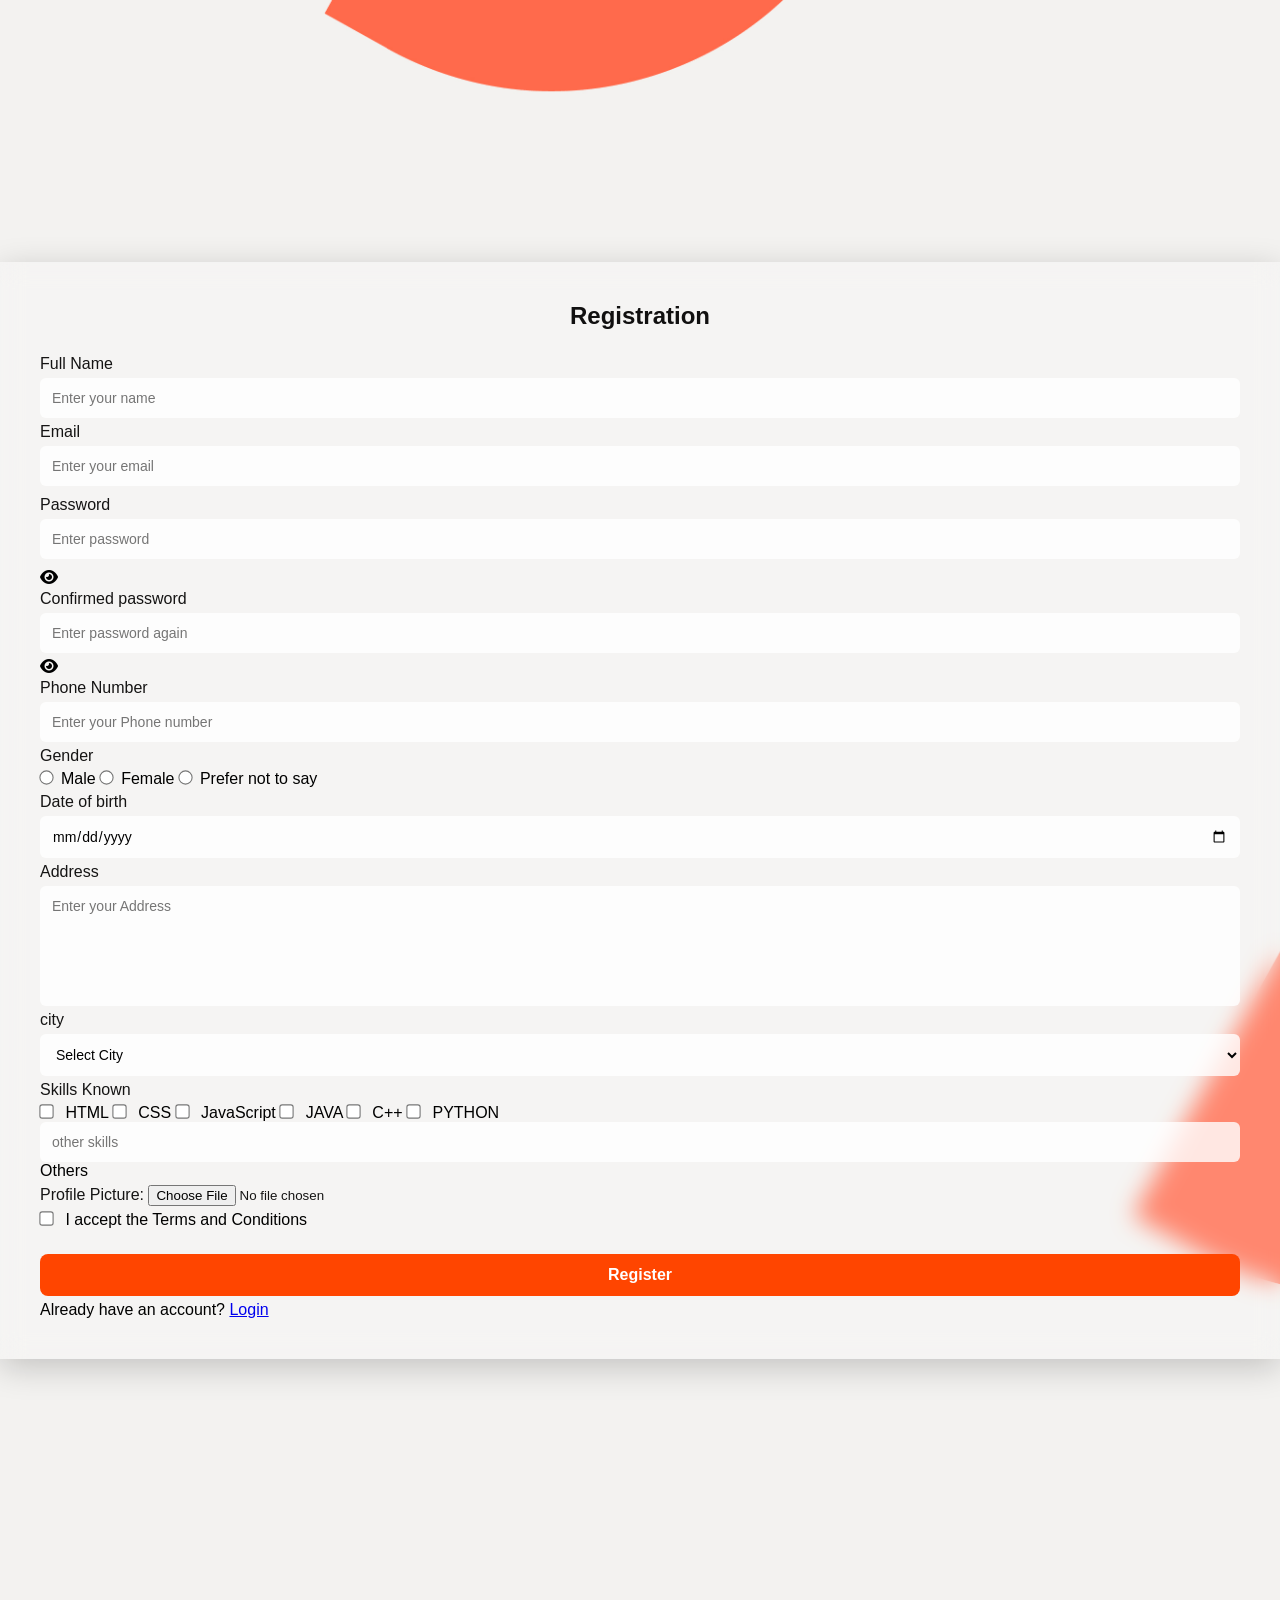
<file: index.html>
<!DOCTYPE html>
<html lang="en">
<head>
    <meta charset="UTF-8">
    <meta name="viewport" content="width=device-width, initial-scale=1.0">
    <title>Registration</title>
    <link rel="stylesheet" href="registration.css">
    <link rel="stylesheet" href="https://cdnjs.cloudflare.com/ajax/libs/font-awesome/6.4.0/css/all.min.css">
</head>
<body>
    <div class="container">
        <h2>Registration</h2>
        <form action="#" id="registerForm">
            <div class="user-detail">
                <div class="Input-box">
                    <label>Full Name</label>
                    <input type="text" id="name" placeholder="Enter your name" required>

                    <label>Email</label>
                    <input type="email" id="email" placeholder="Enter your email" required>
                    <span id="emailError" class="error-message"></span>

                    <label>Password</label>
                    <input type="password" id="password" placeholder="Enter password" required pattern="(?=.*[a-z])(?=.*[A-Z])(?=.*[0-9])(?=.*[!@#$%^&*_=+]).{8,16}"
                    title="Password must contain at least 8 characters, one uppercase, one lowercase, one number, and one special character."
                    oninvalid="this.setCustomValidity('Please ensure your password meets the requirements.')"
                    oninput="this.setCustomValidity('')">
                    <span id="passwordError" class="error-message"></span>
                    <i class="fa-solid fa-eye" id="togglepassword"></i>

                    <label>Confirmed password</label>
                    <input type="password" id="confirmPassword" placeholder="Enter password again" required>
                    <i class="fa-solid fa-eye" id="toggleconfirmPassword"></i>

                    <label>Phone Number</label>
                    <input type="text" id="phone" placeholder="Enter your Phone number" required>
                    
                    <label>Gender</label>
                    <div>
                        <input type="radio" name="gender" id="genderMale" value="Male">Male

                        <input type="radio" name="gender" id="genderFemale" value="Female">Female

                        <input type="radio" name="gender" id="genderother"  value="Prefer not to say">Prefer not to say
                    </div>

                    <label>Date of birth</label>
                    <input type="date" id="dob" required>

                    <label>Address</label>
                    <textarea id="address" placeholder="Enter your Address" rows="6" required></textarea>

                    <label>city</label>
                    <select id="city" required>
                        <option value=""> Select City</option>
                        <option value="Bangalore">Bangalore</option>
                        <option value="Delhi">Delhi</option>
                        <option value="Mumbai">Mumbai</option>
                        <option value="Kolkata">Kolkata</option>
                        <option value="Chennai">Chennai</option>
                        <option value="Hydrabad">Hydrabad</option>
                        <option value="Gujrat">Gujrat</option>
                        <option value="Rajasthan">Rajasthan</option>
                    </select>

                    <label>Skills Known</label>
                    <div>
                        <input type="checkbox" class="skill" value="HTML"> HTML

                        <input type="checkbox" class="skill" value="
                        CSS"> CSS

                        <input type="checkbox" class="skill" value="JavaScript"> JavaScript

                        <input type="checkbox" class="skill" value="JAVA"> JAVA

                        <input type="checkbox" class="skill" value="C++"> C++

                        <input type="checkbox" class="skill" value="PYTHON"> PYTHON

                        <input type="text" id="otherSkill" Placeholder="other skills"> Others

                    </div>
                    
                    <label>Profile Picture: <input type="file" id="profilePic" accept="image/*"></label>

                    <div>
                        <input type="checkbox" id="terms" required> I accept the Terms and Conditions
                    </div>

                    <button type="submit">Register</button>

                    <p>Already have an account? <a href="login.html">Login</a></p>

                    
                </div>
            </div>
        </form>
    </div>
    <script src="registration.js"></script>
</body>
</html>
</file>
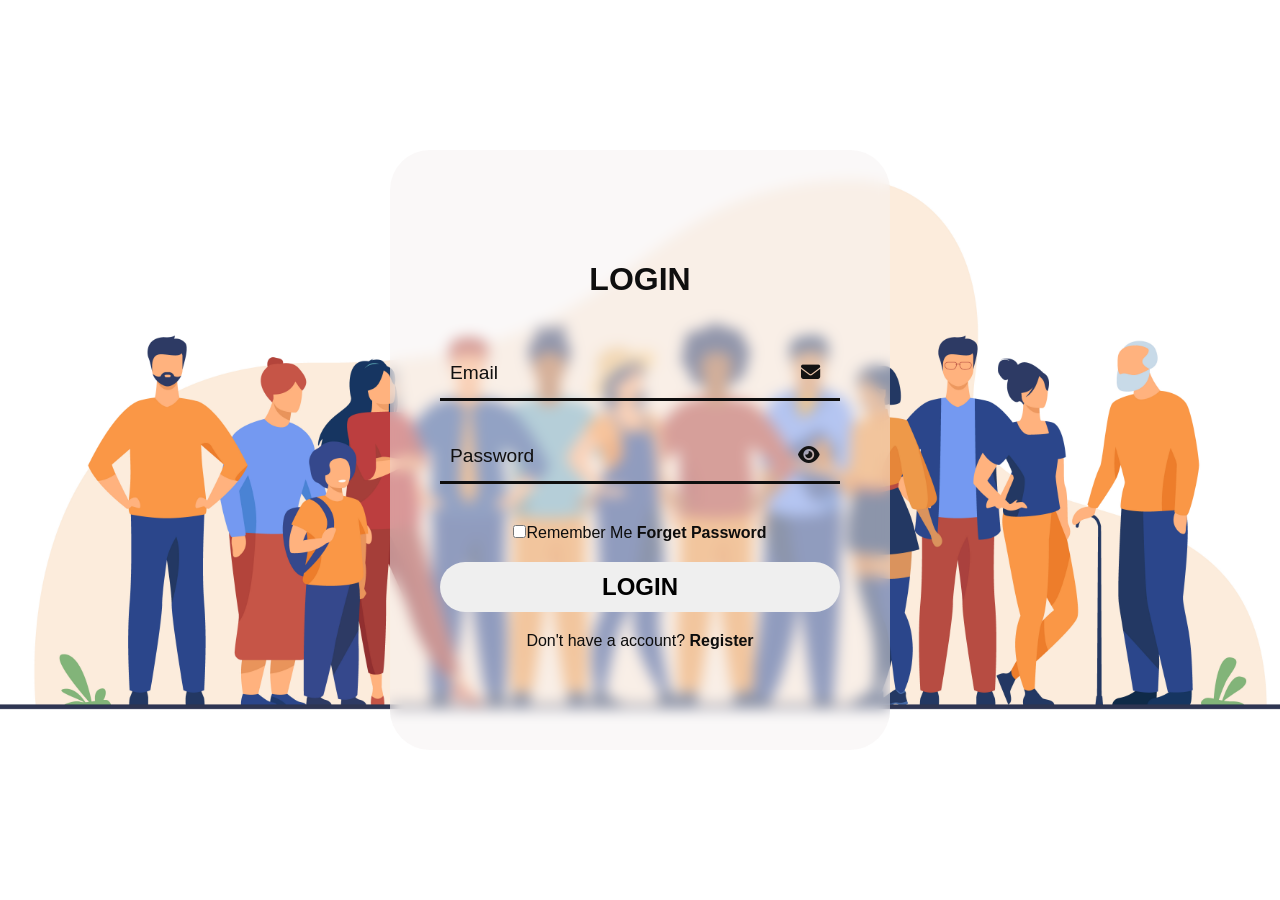
<file: dashboard.html>
<!DOCTYPE html>
<html>
<head>
  <meta charset="UTF-8" />
  <meta name="viewport" content="width=device-width, initial-scale=1.0" />
  <title>Dashboard</title>
  <link rel="stylesheet" href="dashboard.css" />
</head>
<body>
  <div class="dashboard-container">
    <div class = "dashboard-header">
      <h2>Welcome, <span id = "userName"></span></h2>
      <img id="userpic" width="100" height="100"/>
    </div>

    <div class="dashboard-info">
      <p><strong>Email:</strong> <span id="userEmail"></span></p>
      <p><strong>Phone:</strong> <span id="userPhone"></span></p>
      <p><strong>Gender:</strong> <span id="userGender"></span></p>
      <p><strong>Date of Birth:</strong> <span id="userDob"></span></p>
      <p><strong>Address:</strong> <span id="userAddress"></span></p>
      <p><strong>City:</strong> <span id="userCity"></span></p>
      <p><strong>Skills:</strong> <span id="userSkills"></span></p>
    </div>
    <button id="logoutBtn">Logout</button>
  </div>
  <script src="dashboard.js"></script>
</body>
</html>
</file>
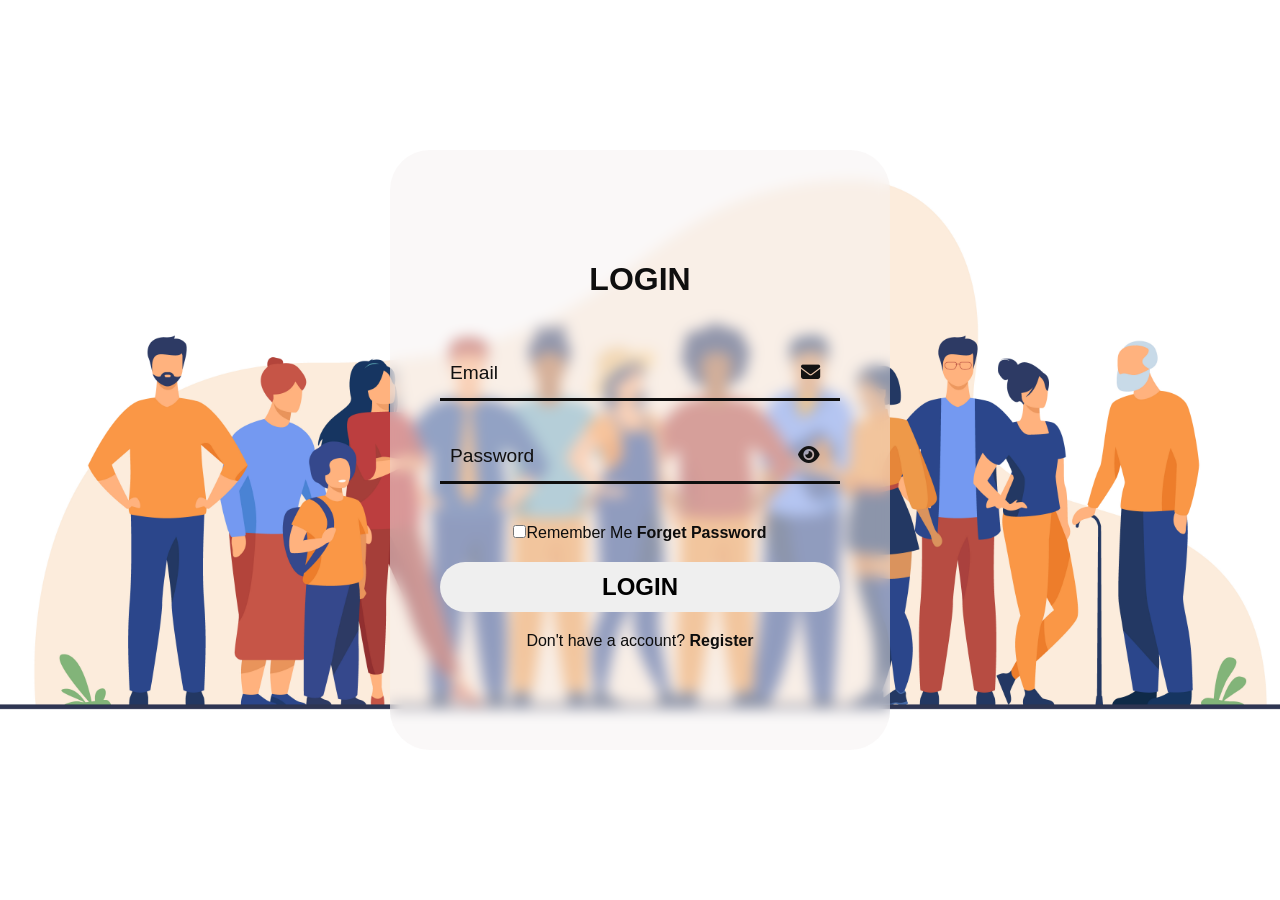
<file: login.html>
<!DOCTYPE html>
<html lang="en">
<head>
    <meta charset="UTF-8">
    <meta name="viewport" content="width=device-width, initial-scale=1.0">
    <title>Login Form</title>
    <link rel="stylesheet" href="login.css">
    <link rel="stylesheet" href="https://cdnjs.cloudflare.com/ajax/libs/font-awesome/6.5.0/css/all.min.css" integrity="sha512-..." crossorigin="anonymous" referrerpolicy="no-referrer" />
    <link rel="stylesheet" href="https://cdnjs.cloudflare.com/ajax/libs/font-awesome/6.4.0/css/all.min.css">


</head>
<body>
    <div class="container">
        <h2>Login</h2>
        <form action="" id="loginForm">
            <div class="form-group">
                <input type="email" id="loginEmail" required>
                <label for="">Email</label>
                <i class="fa-solid fa-envelope"></i>
                
            </div>
            <div class="form-group">
                <input type="password" id="loginPassword" required>
                <label for="">Password</label>
                <i class="fa-solid fa-eye" id="eye"></i>
            </div>

            <p><input type="checkbox">Remember Me <a href="#">Forget Password</a></p>
            <button type="submit">Login</button>

            <p>Don't have a account? <a href="index.html">Register</a>
            </p>
            
        </form>
    </div>
    <script src="login.js"></script>
</body>
</html>
</file>
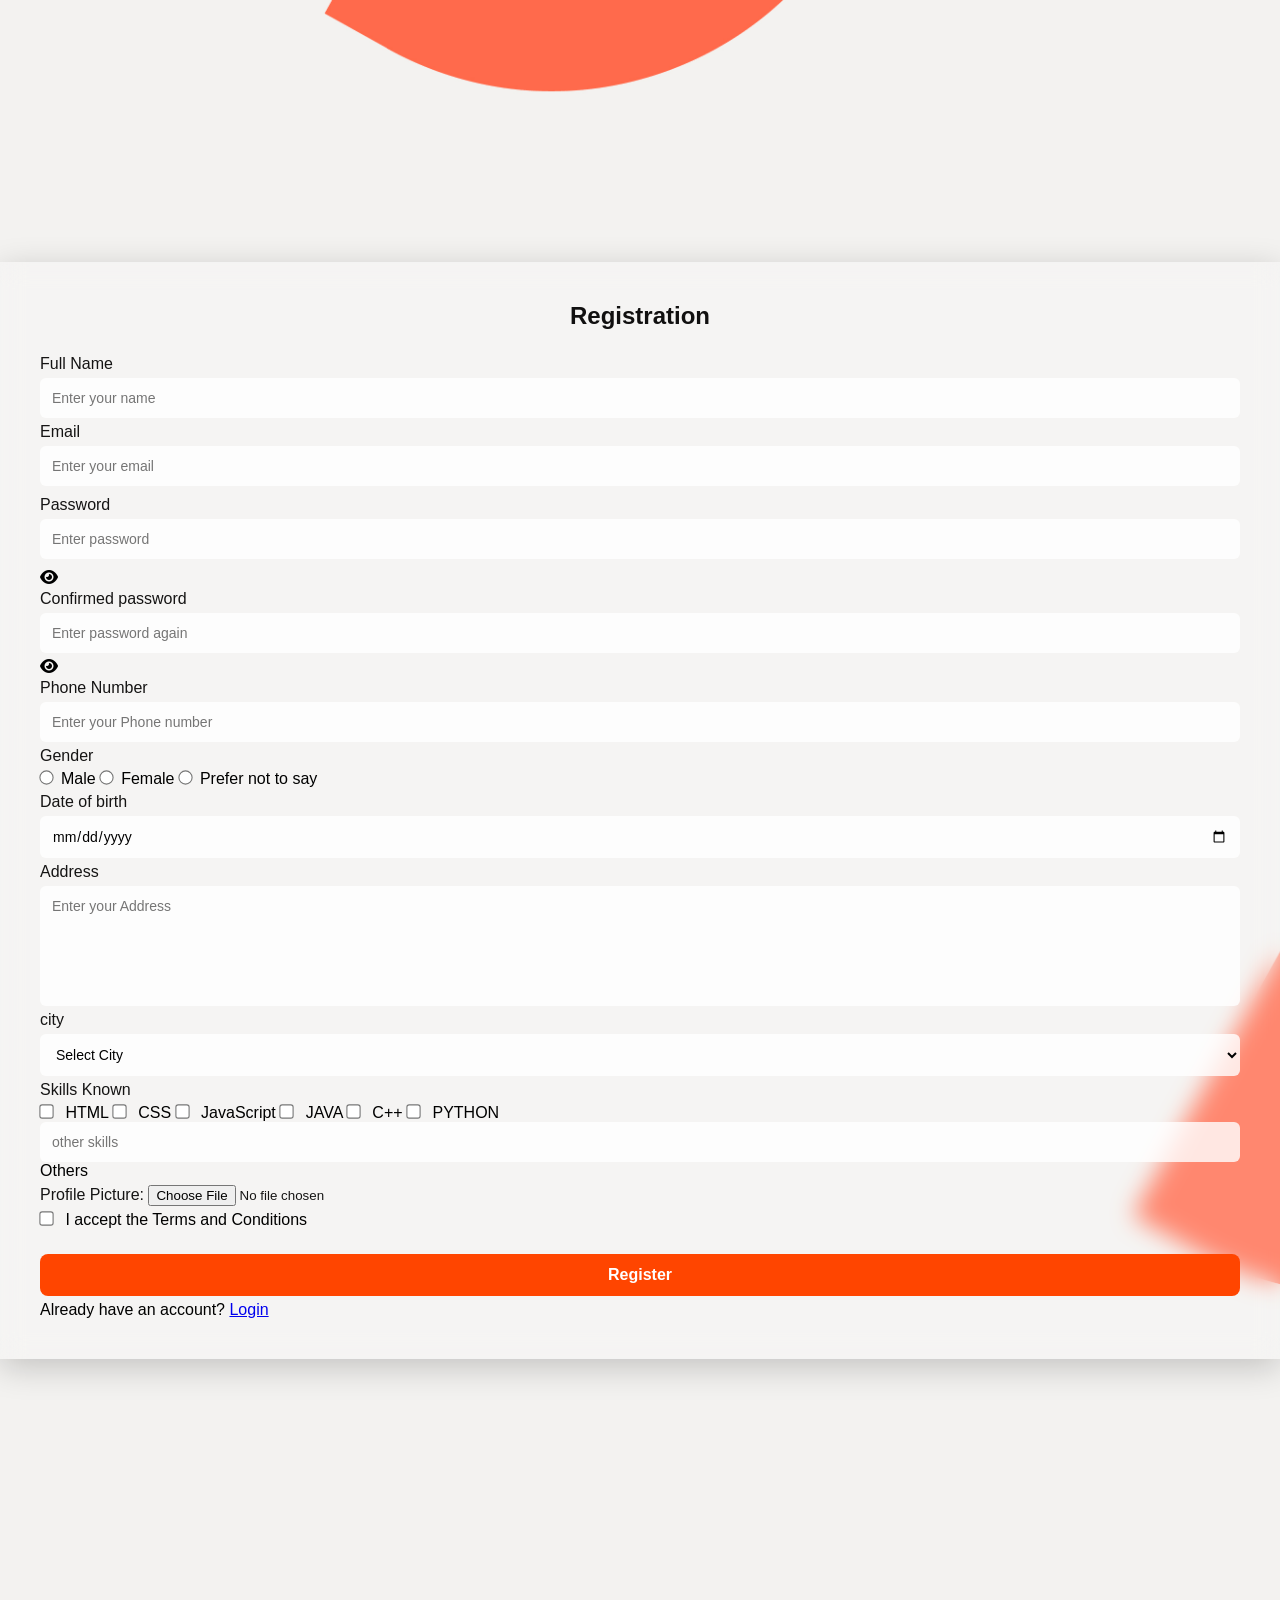
<file: Registration.html>
<!DOCTYPE html>
<html lang="en">
<head>
    <meta charset="UTF-8">
    <meta name="viewport" content="width=device-width, initial-scale=1.0">
    <title>Registration</title>
    <link rel="stylesheet" href="Registration.css">
    <link rel="stylesheet" href="https://cdnjs.cloudflare.com/ajax/libs/font-awesome/6.4.0/css/all.min.css">
</head>
<body>
    <div class="container">
        <h2>Registration</h2>
        <form action="#" id="registerForm">
            <div class="user-detail">
                <div class="Input-box">
                    <label>Full Name</label>
                    <input type="text" id="name" placeholder="Enter your name" required>

                    <label>Email</label>
                    <input type="email" id="email" placeholder="Enter your email" required>
                    <span id="emailError" class="error-message"></span>

                    <label>Password</label>
                    <input type="password" id="password" placeholder="Enter password" required pattern="(?=.*[a-z])(?=.*[A-Z])(?=.*[0-9])(?=.*[!@#$%^&*_=+]).{8,16}"
                    title="Password must contain at least 8 characters, one uppercase, one lowercase, one number, and one special character."
                    oninvalid="this.setCustomValidity('Please ensure your password meets the requirements.')"
                    oninput="this.setCustomValidity('')">
                    <span id="passwordError" class="error-message"></span>
                    <i class="fa-solid fa-eye" id="togglepassword"></i>

                    <label>Confirmed password</label>
                    <input type="password" id="confirmPassword" placeholder="Enter password again" required>
                    <i class="fa-solid fa-eye" id="toggleconfirmPassword"></i>

                    <label>Phone Number</label>
                    <input type="text" id="phone" placeholder="Enter your Phone number" required>
                    
                    <label>Gender</label>
                    <div>
                        <input type="radio" name="gender" id="genderMale" value="Male">Male

                        <input type="radio" name="gender" id="genderFemale" value="Female">Female

                        <input type="radio" name="gender" id="genderother"  value="Prefer not to say">Prefer not to say
                    </div>

                    <label>Date of birth</label>
                    <input type="date" id="dob" required>

                    <label>Address</label>
                    <textarea id="address" placeholder="Enter your Address" rows="6" required></textarea>

                    <label>city</label>
                    <select id="city" required>
                        <option value=""> Select City</option>
                        <option value="Bangalore">Bangalore</option>
                        <option value="Delhi">Delhi</option>
                        <option value="Mumbai">Mumbai</option>
                        <option value="Kolkata">Kolkata</option>
                        <option value="Chennai">Chennai</option>
                        <option value="Hydrabad">Hydrabad</option>
                        <option value="Gujrat">Gujrat</option>
                        <option value="Rajasthan">Rajasthan</option>
                    </select>

                    <label>Skills Known</label>
                    <div>
                        <input type="checkbox" class="skill" value="HTML"> HTML

                        <input type="checkbox" class="skill" value="
                        CSS"> CSS

                        <input type="checkbox" class="skill" value="JavaScript"> JavaScript

                        <input type="checkbox" class="skill" value="JAVA"> JAVA

                        <input type="checkbox" class="skill" value="C++"> C++

                        <input type="checkbox" class="skill" value="PYTHON"> PYTHON

                        <input type="text" id="otherSkill" Placeholder="other skills"> Others

                    </div>
                    
                    <label>Profile Picture: <input type="file" id="profilePic" accept="image/*"></label>

                    <div>
                        <input type="checkbox" id="terms" required> I accept the Terms and Conditions
                    </div>

                    <button type="submit">Register</button>

                    <p>Already have an account? <a href="login.html">Login</a></p>

                    
                </div>
            </div>
        </form>
    </div>
    <script src="Registration.js"></script>
</body>
</html>
</file>
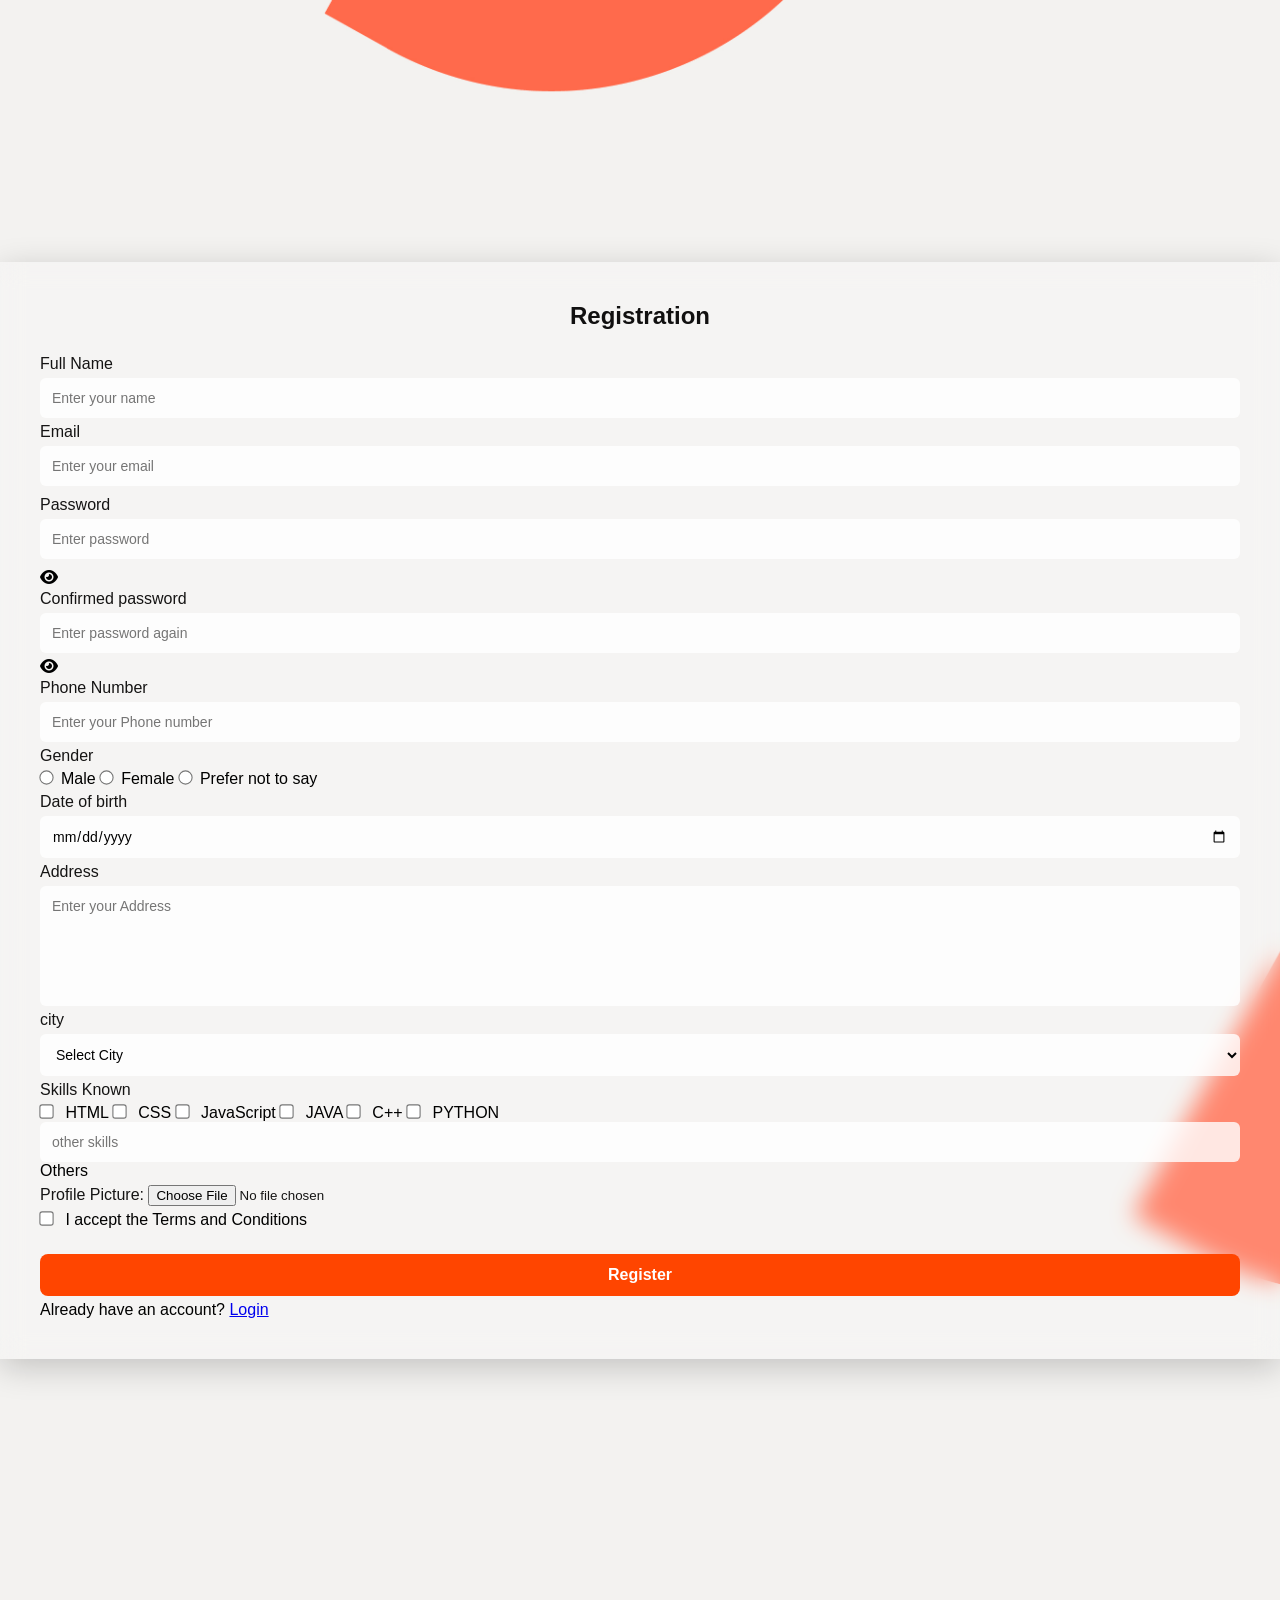
<file: registration.html>
<!DOCTYPE html>
<html lang="en">
<head>
    <meta charset="UTF-8">
    <meta name="viewport" content="width=device-width, initial-scale=1.0">
    <title>Registration</title>
    <link rel="stylesheet" href="Registration.css">
    <link rel="stylesheet" href="https://cdnjs.cloudflare.com/ajax/libs/font-awesome/6.4.0/css/all.min.css">
</head>
<body>
    <div class="container">
        <h2>Registration</h2>
        <form action="#" id="registerForm">
            <div class="user-detail">
                <div class="Input-box">
                    <label>Full Name</label>
                    <input type="text" id="name" placeholder="Enter your name" required>

                    <label>Email</label>
                    <input type="email" id="email" placeholder="Enter your email" required>
                    <span id="emailError" class="error-message"></span>

                    <label>Password</label>
                    <input type="password" id="password" placeholder="Enter password" required pattern="(?=.*[a-z])(?=.*[A-Z])(?=.*[0-9])(?=.*[!@#$%^&*_=+]).{8,16}"
                    title="Password must contain at least 8 characters, one uppercase, one lowercase, one number, and one special character."
                    oninvalid="this.setCustomValidity('Please ensure your password meets the requirements.')"
                    oninput="this.setCustomValidity('')">
                    <span id="passwordError" class="error-message"></span>
                    <i class="fa-solid fa-eye" id="togglepassword"></i>

                    <label>Confirmed password</label>
                    <input type="password" id="confirmPassword" placeholder="Enter password again" required>
                    <i class="fa-solid fa-eye" id="toggleconfirmPassword"></i>

                    <label>Phone Number</label>
                    <input type="text" id="phone" placeholder="Enter your Phone number" required>
                    
                    <label>Gender</label>
                    <div>
                        <input type="radio" name="gender" id="genderMale" value="Male">Male

                        <input type="radio" name="gender" id="genderFemale" value="Female">Female

                        <input type="radio" name="gender" id="genderother"  value="Prefer not to say">Prefer not to say
                    </div>

                    <label>Date of birth</label>
                    <input type="date" id="dob" required>

                    <label>Address</label>
                    <textarea id="address" placeholder="Enter your Address" rows="6" required></textarea>

                    <label>city</label>
                    <select id="city" required>
                        <option value=""> Select City</option>
                        <option value="Bangalore">Bangalore</option>
                        <option value="Delhi">Delhi</option>
                        <option value="Mumbai">Mumbai</option>
                        <option value="Kolkata">Kolkata</option>
                        <option value="Chennai">Chennai</option>
                        <option value="Hydrabad">Hydrabad</option>
                        <option value="Gujrat">Gujrat</option>
                        <option value="Rajasthan">Rajasthan</option>
                    </select>

                    <label>Skills Known</label>
                    <div>
                        <input type="checkbox" class="skill" value="HTML"> HTML

                        <input type="checkbox" class="skill" value="
                        CSS"> CSS

                        <input type="checkbox" class="skill" value="JavaScript"> JavaScript

                        <input type="checkbox" class="skill" value="JAVA"> JAVA

                        <input type="checkbox" class="skill" value="C++"> C++

                        <input type="checkbox" class="skill" value="PYTHON"> PYTHON

                        <input type="text" id="otherSkill" Placeholder="other skills"> Others

                    </div>
                    
                    <label>Profile Picture: <input type="file" id="profilePic" accept="image/*"></label>

                    <div>
                        <input type="checkbox" id="terms" required> I accept the Terms and Conditions
                    </div>

                    <button type="submit">Register</button>

                    <p>Already have an account? <a href="login.html">Login</a></p>

                    
                </div>
            </div>
        </form>
    </div>
    <script src="Registration.js"></script>
</body>
</html>
</file>
<file: registration.css>
*{
    margin:0;
    padding:0;
    box-sizing:border-box;
    font-family: sans-serif;
}

body{
    background: url(background.jpg) no-repeat;
    background-position: center;
    background-size:cover;
    min-height: 180vh;
    display: flex;
    justify-content: center;
    align-items: center;
    padding: 40px 10px;
}

html, body {
    height: auto;
    margin: 0;
    padding: 0;
}

.container{
    background: rgba(255, 255, 255, 0.2);
    backdrop-filter: blur(12px);
    box-shadow: 0 8px 32px rgba(0, 0, 0, 0.2);
    padding: 40px;
    width: 100%;
    max-width: 1400px;
    max-height: 1500px;
    animation: fadeInUp 1s ease-out;
}

h2{
    text-align: center;
    margin-bottom: 25px;
    color: #111010;
    animation: slideIn 1s ease-in-out;
}

.Input-box{
    display: flex;
    flex-direction:column;
    gap: 5px;
}

label{
    font-weight: 500;
    color: #151414;
}


input[type="text"],
input[type="email"],
input[type="password"],
input[type="date"],
textarea,
select {
    width: 100%;
    padding: 12px;
    border-radius: 6px;
    border: none;
    outline: none;
    transition: 0.3s ease;
    background: rgba(255, 255, 255, 0.8);
    font-size: 14px;
}

input:focus,
textarea:focus,
select:focus {
    background-color: #fff;
    box-shadow: 0 0 5px rgba(0, 0, 0, 0.3);
}

textarea {
    resize: none;
}

input[type="radio"],
input[type="checkbox"] {
    margin-right: 8px;
    transform: scale(1.1);
}

button {
    margin-top: 20px;
    padding: 12px;
    border: none;
    background: orangered;
    color: #fff;
    font-weight: bold;
    border-radius: 8px;
    cursor: pointer;
    transition:0.3s;
    font-size: 16px;
}

button:hover {
    background: orange;
    transform: scale(1.03);
}
</file>
<file: dashboard.css>
* {
  margin: 0;
  padding: 0;
  box-sizing: border-box;
  font-family: 'Segoe UI', sans-serif;
}

body {
  background: url(dashbg.jpg) no-repeat;
  background-position: center;
  background-size: cover;
  min-height: 100vh;
  display: flex;
  justify-content: center;
  align-items: center;
  padding: 40px 20px;
}

.dashboard-container {
  background: rgba(255, 255, 255, 0.2);
  backdrop-filter: blur(14px);
  box-shadow: 0 8px 32px rgba(0, 0, 0, 0.2);
  padding: 30px 40px;
  border-radius: 20px;
  max-width: 1200px;
  max-height: 600px;
  width: 100%;
  
  color: #0e0d0d;
}

.dashboard-header {
  display: flex;
  justify-content: space-between;
  align-items: center;
  margin-bottom: 30px;
  margin-top: 20px;
}

.dashboard-header h2 {
  font-size: 2rem;
  font-weight: 700;
  color: #0c0c0c;
}

#userpic {
  display: block;
  width: 120px;
  height: 120px;
  border-radius: 50%;
  border: 3px solid #0e0e0e;
  

}

#userpic:hover {
  transform: scale(1.05);
}

.dashboard-info {
  text-align: left;
  padding-bottom: 8px;
  margin-bottom: 60px;
}

.dashboard-info p {
  font-size: 16px;
  margin-bottom: 10px;
}

.dashboard-info strong {
  color: #100f0f;
}

#logoutBtn {
  width: 100%;
  padding: 12px;
  background-color: #092274;
  color: #f9f5f5;
  font-weight: bold;
  border: none;
  border-radius: 8px;
  cursor: pointer;
  font-size: 16px;
  margin-top: 0px;
  margin-bottom: 30px;
}

#logoutBtn:hover {
  background: rgba(21, 20, 20, 0.3);
  color: #131313;
}
</file>
<file: login.css>
*{
    margin:0;
    padding:0;
    box-sizing:border-box;
    font-family: sans-serif;
}

body{
    width: 100vw;
    height: 100vh;

    background: url(loginbg.jpg) no-repeat;
    background-position: center;
    background-size: cover;
    display: flex;
    align-items: center;
    justify-content: center;
}

.container{
    position:relative;
    width: 500px;
    height: 600px;

    background: rgba(246, 241, 241, 0.5);
    backdrop-filter: blur(7px);

    border-radius: 40px;
    display: flex;
    align-items: center;
    justify-content: center;
    flex-direction: column;
}

h2{
    color: #0f0f0f;
    text-transform: uppercase;
    padding: 20px 0;
    font-size: 2em;
}

.form-group{
    position: relative;
    width:330px;
    border-bottom: 3px solid #0e0e0e;
    margin: 30px 0;
}

.form-group input{
    width: 100%;
    height:  50px;
    background: transparent;
    border: none;
    outline: none;

    font-size: 1.4em;
    color: #0e0e0e;
    padding: 0 30px 0 10px;
}

.form-group label{
    position: absolute;
    top: 50%;
    left: 10px;
    transform: translateY(-50%);
    font-size: 1.2em;
    color: #111010;
    transition: 0.5s;
}

.form-group input[type="password"],
.form-group input[type="text"]{
  width: 100%;
  padding: 12px 36px 12px 12px;
  box-sizing: border-box;
}

.form-group{
  width: 400px;
  position: relative;
}

input:focus ~ label,
input:valid ~ label
{
    top: -5px;
}

.form-group i{
    position: absolute;
    top: 50%;
    right: 20px;
    transform: translateY(-50%);
    cursor: pointer;
    color: #131313;
    font-size: 1.2em;
}

p{
    text-align: center;
    color: #0d0d0d;
    padding: 10px 0;
}

p>a{
    color: #0d0d0d;
    text-decoration: none;
    font-weight: 600;
}

p>a:hover
{
    text-decoration: underline;
    font-style: italic;
}

button{
    width: 100%;
    height: 50px;
    border-radius: 40px;
    border: none;
    font-size: 1.5em;
    text-transform: uppercase;
    font-weight: 600;
    margin: 10px 0;
    cursor: pointer;
    transition: 0.5s;
}

button:hover{
    background: rgba(0, 0, 0, 0.3);
    color: #090909;
}
</file>
<file: Registration.css>
*{
    margin:0;
    padding:0;
    box-sizing:border-box;
    font-family: sans-serif;
}

body{
    background: url(background.jpg) no-repeat;
    background-position: center;
    background-size:cover;
    min-height: 180vh;
    display: flex;
    justify-content: center;
    align-items: center;
    padding: 40px 10px;
}

html, body {
    height: auto;
    margin: 0;
    padding: 0;
}

.container{
    background: rgba(255, 255, 255, 0.2);
    backdrop-filter: blur(12px);
    box-shadow: 0 8px 32px rgba(0, 0, 0, 0.2);
    padding: 40px;
    width: 100%;
    max-width: 1400px;
    max-height: 1500px;
    animation: fadeInUp 1s ease-out;
}

h2{
    text-align: center;
    margin-bottom: 25px;
    color: #111010;
    animation: slideIn 1s ease-in-out;
}

.Input-box{
    display: flex;
    flex-direction:column;
    gap: 5px;
}

label{
    font-weight: 500;
    color: #151414;
}


input[type="text"],
input[type="email"],
input[type="password"],
input[type="date"],
textarea,
select {
    width: 100%;
    padding: 12px;
    border-radius: 6px;
    border: none;
    outline: none;
    transition: 0.3s ease;
    background: rgba(255, 255, 255, 0.8);
    font-size: 14px;
}

input:focus,
textarea:focus,
select:focus {
    background-color: #fff;
    box-shadow: 0 0 5px rgba(0, 0, 0, 0.3);
}

textarea {
    resize: none;
}

input[type="radio"],
input[type="checkbox"] {
    margin-right: 8px;
    transform: scale(1.1);
}

button {
    margin-top: 20px;
    padding: 12px;
    border: none;
    background: orangered;
    color: #fff;
    font-weight: bold;
    border-radius: 8px;
    cursor: pointer;
    transition:0.3s;
    font-size: 16px;
}

button:hover {
    background: orange;
    transform: scale(1.03);
}
</file>
